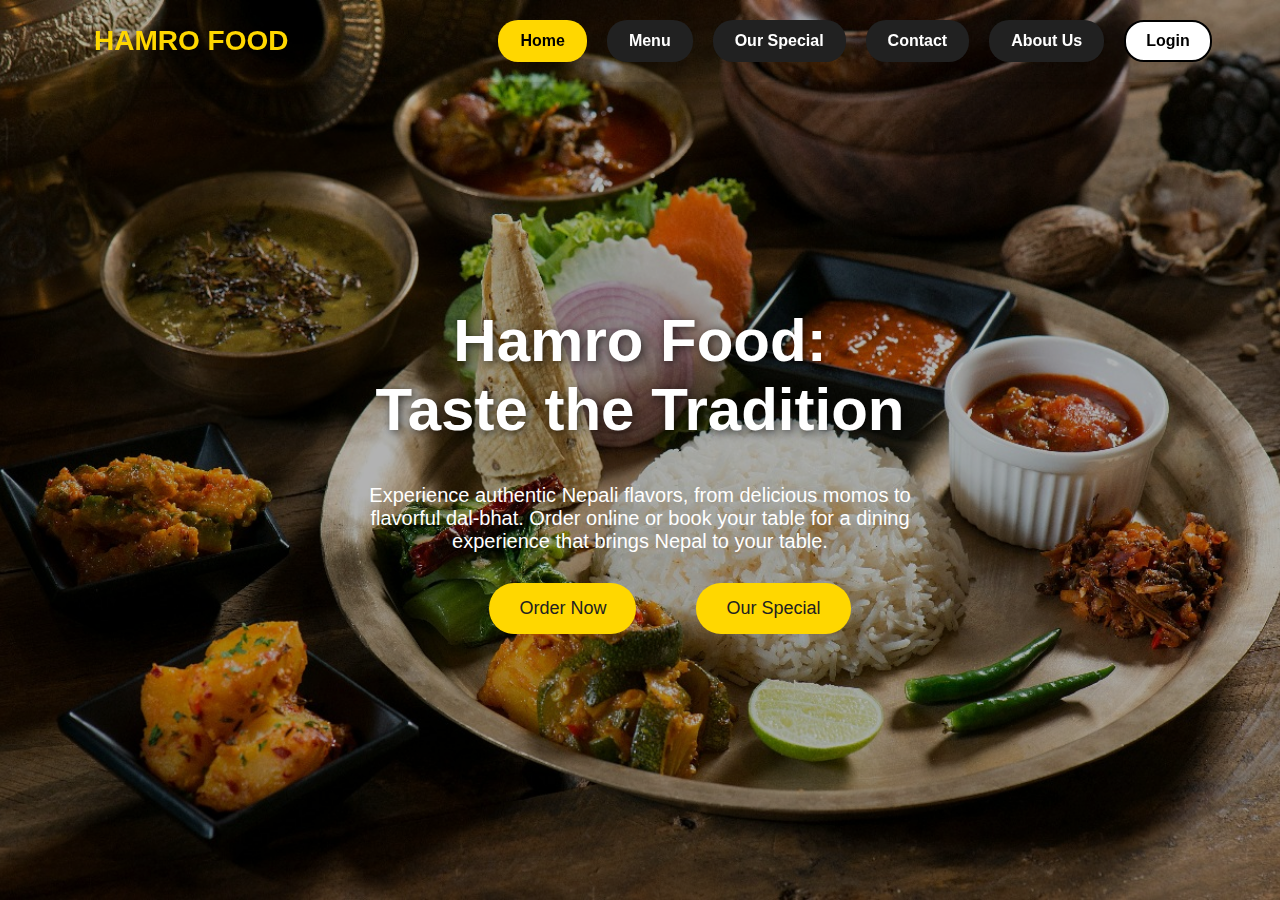
<file: index.html>
<!DOCTYPE html>
<html lang="en">
<head>
    <meta charset="UTF-8">
    <meta name="viewport" content="width=device-width, initial-scale=1.0">
    <title>Hamro Food</title>
    <link rel="stylesheet" href="style.css">
    <style>
        .active {
            background: gold;
            color: black;
        }
    </style>
</head>
<body>
    <div id="container">
        <!-- Navigation Bar -->
        <header>
            <div class="logo">Hamro Food</div>
            <nav>
                <ul>
                    <li><button id="menuBtn" class="active" onclick="location.href='index.html'">Home</button></li>
                    <li><button onclick="location.href='menu.html'">Menu</button></li>
                    <li><button onclick="location.href='our_special.html'">Our Special</button></li>
                    <li><button onclick="location.href='contact.html'">Contact</button></li>
                    <li><button onclick="location.href='#signup'">About Us</button></li>
                    <li><button class="login-btn" onclick="location.href='login.html'">Login</button></li>
                </ul>
            </nav>
        </header>

        <!-- Hero Section -->
        <section class="hero" id="home">
            <h1>Hamro Food: <br> Taste the Tradition</h1>
            <p>
                Experience authentic Nepali flavors, from delicious momos to flavorful dal-bhat.
                Order online or book your table for a dining experience that brings Nepal to your table.
            </p>
            <div class="buttons">
                <button onclick="location.href='menu.html'">Order Now</button>
                <button onclick="location.href='our_special.html'">Our Special</button>
            </div>
        </section>
    </div>
    
</body>
</html>
</file>
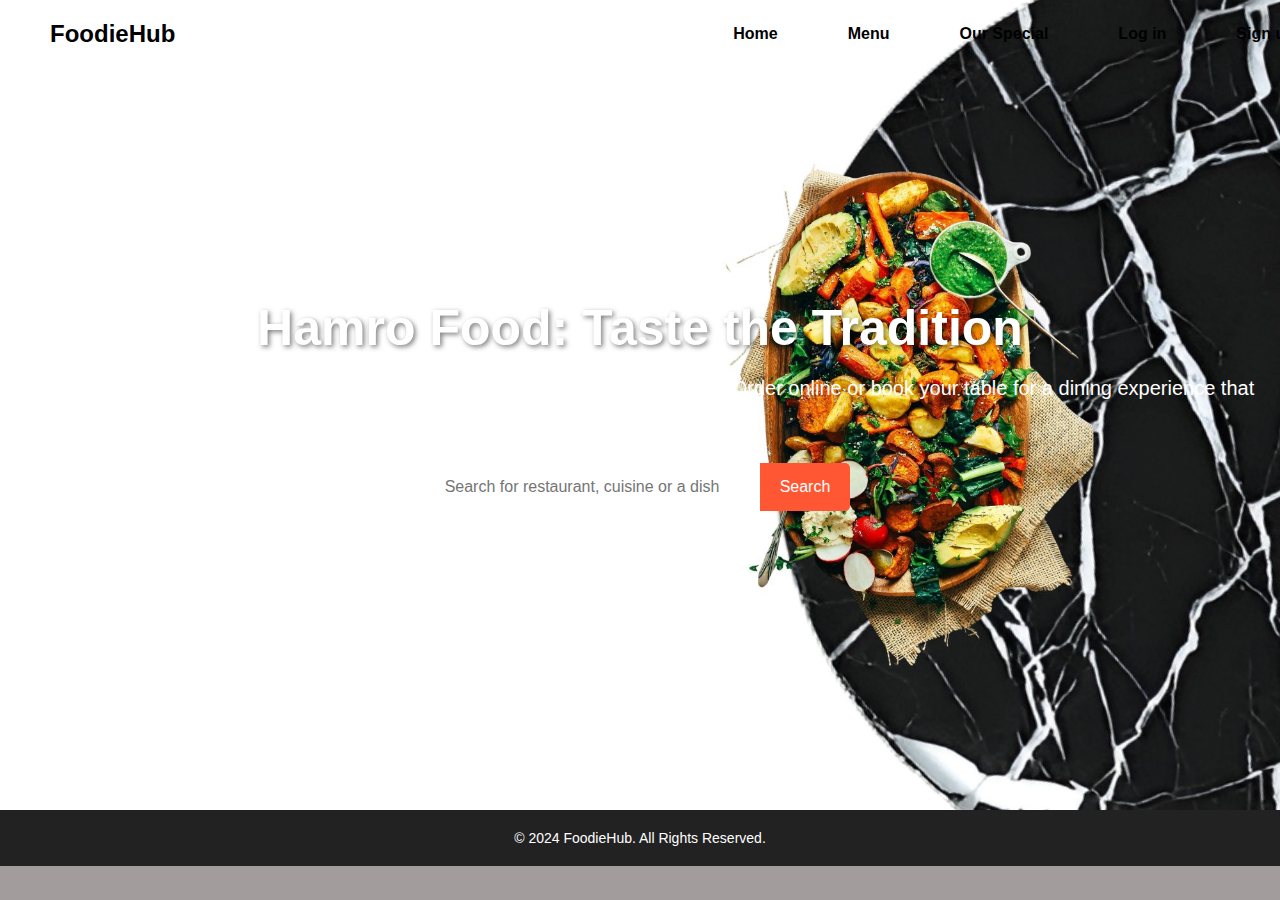
<file: delete.html>
<!DOCTYPE html>
<html lang="en">
<head>
    <meta charset="UTF-8">
    <meta name="viewport" content="width=device-width, initial-scale=1.0">
    <title>Online Food Ordering</title>
    <style>
        body {
            margin: 0;
            font-family: Arial, sans-serif;
            background-color: #a29c9c;
        }

        header {
            position: absolute;
            top: 0;
            left: 0;
            width: 100%;
            display: flex;
            justify-content: space-between;
            align-items: center;
            padding: 20px 50px;
            z-index: 1000;
        }

        header .logo {
            font-size: 24px;
            font-weight: bold;
            color: rgb(0, 0, 0);
        }

        header nav ul {
            list-style: none;
            margin: 0;
            padding: 0;
            display: flex;
        }

        header nav ul li {
            margin: 0 15px;
        }

        header nav ul li a {
            text-decoration: none;
            color: rgb(0, 0, 0);
            font-weight: bold;
            padding: 10px 20px;
            border-radius: 20px;
            transition: 0.3s;
        }

        header nav ul li a:hover {
            background: rgba(255, 255, 255, 0.4);
        }

        .hero {
            position: relative;
            height: 90vh;
            color: white;
            display: flex;
            flex-direction: column;
            justify-content: center;
            align-items: center;
            text-align: center;
        }

        .hero::before {
            content: '';
            position: absolute;
            top: 0;
            left: 0;
            width: 100%;
            height: 100%;
            background-image: url('hi.jpg');
            background-size: cover;
            background-position: center;
           
            z-index: -1;
        }



        .hero h1 {
            font-size: 50px;
            margin: 0;
            text-shadow: 2px 2px 5px rgba(0, 0, 0, 0.5);
        }

        .hero p {
            font-size: 20px;
            margin: 20px 0;
        }

        .search-bar {
            margin-top: 20px;
            display: flex;
            align-items: center;
            justify-content: center;
        }

        .search-bar input[type="text"] {
            padding: 15px;
            width: 300px;
            border: none;
            border-radius: 5px 0 0 5px;
            font-size: 16px;
            outline: none;
        }

        .search-bar button {
            padding: 15px 20px;
            background-color: #ff5733;
            color: white;
            border: none;
            border-radius: 0 5px 5px 0;
            cursor: pointer;
            font-size: 16px;
            transition: 0.3s;
        }

        .search-bar button:hover {
            background-color: #c44b28;
        }

        footer {
            background-color: #222;
            color: white;
            text-align: center;
            padding: 20px 0;
        }

        footer p {
            margin: 0;
            font-size: 14px;
        }
    </style>
</head>
<body>

<header>
    <div class="logo">FoodieHub</div>
    <nav>
        <ul>
            <li><a href="#">Home</a></li>
            <li><a href="#">Menu</a></li>
            <li><a href="#">Our Special</a></li>
            <li><a href="#">Log in</a></li>
            <li><a href="#">Sign up</a></li>
        </ul>
    </nav>
</header>

<div class="hero">
    <h1>Hamro Food: Taste the Tradition</h1>
        <p>Experience authentic Nepali flavors, from delicious momos to flavorful dal-bhat.
             Order online or book your table for a dining experience that brings Nepal to your
              table.</p>
    <div class="search-bar">
        <input type="text" placeholder="Search for restaurant, cuisine or a dish">
        <button>Search</button>
    </div>
</div>

<footer>
    <p>&copy; 2024 FoodieHub. All Rights Reserved.</p>
</footer>

</body>
</html>
</file>
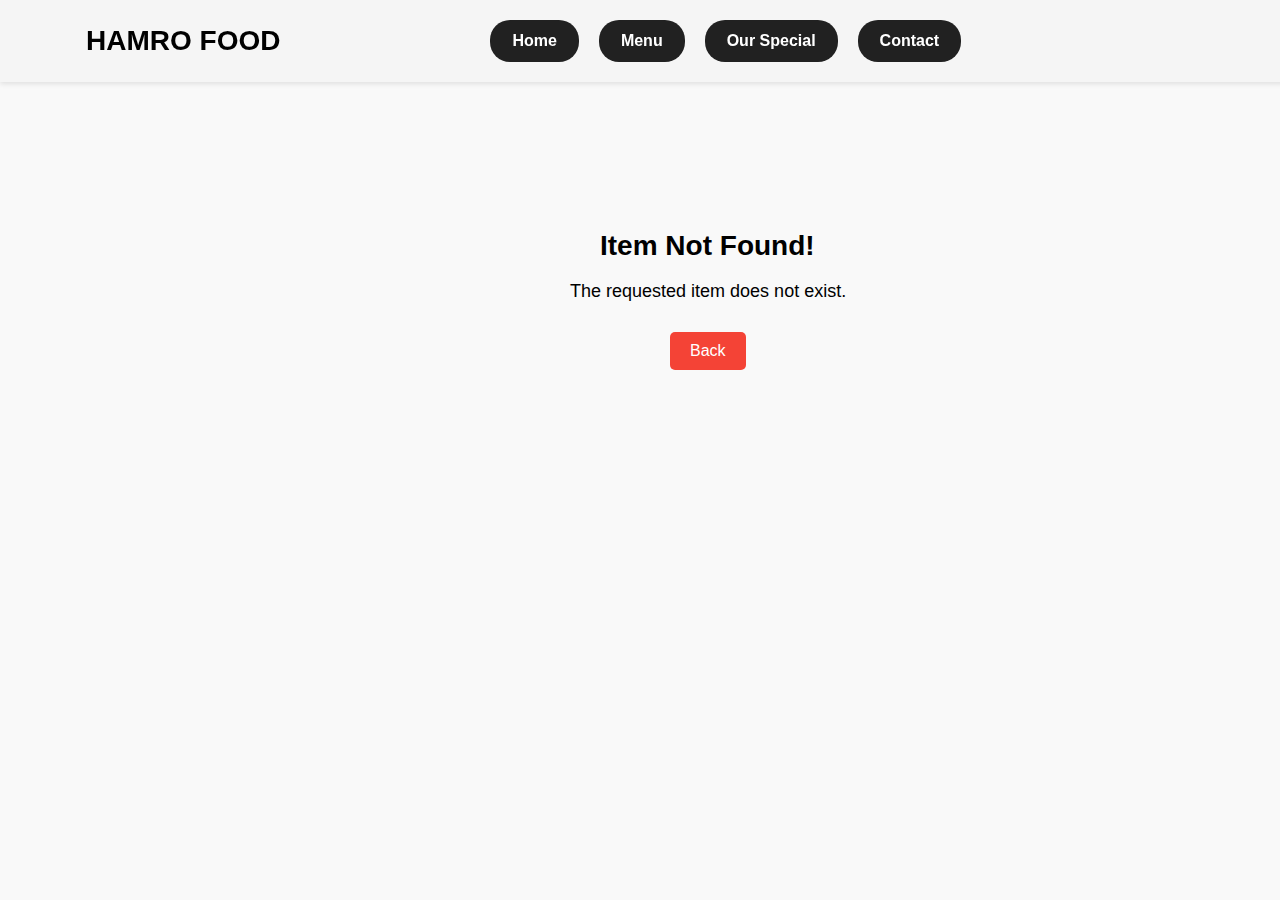
<file: description.html>
<!DOCTYPE html>
<html lang="en">
<head>
    <meta charset="UTF-8">
    <meta name="viewport" content="width=device-width, initial-scale=1.0">
    <title>Restaurant Description</title>
    <link rel="stylesheet" href="menu.css">
    <style>
        h1 {
            font-size: 28px;
            margin-top: 0px;
            padding-top: 230px;
            padding-left: 600px;
        }
        p {
            font-size: 18px;
            margin: 10px 0;
            padding-left: 570px;
        }
        button.back {
            margin-top: 20px;
            margin-left: 670px;
            padding: 10px 20px;
            font-size: 16px;
            background-color: #f44336;
            color: white;
            border: none;
            border-radius: 5px;
            cursor: pointer;
            transition: background-color 0.3s;
        }
        button.back:hover {
            background-color: #d32f2f;
        }
    </style>
</head>
<body>
    <header>
        <div class="logo">Hamro Food</div>
        <nav>
            <ul>
                <li><button onclick="location.href='index.html'">Home</button></li>
                <li><button onclick="location.href='menu.html'">Menu</button></li>
                <li><button onclick="location.href='our_special.html'">Our Special</button></li>
                <li><button onclick="location.href='contact.html'">Contact</button></li>
            </ul>
        </nav>
    </header>
    <main>
        <h1>Item Not Found!</h1>
        <p>The requested item does not exist.</p>
        <button class="back" onclick="goBack()">Back</button>
    </main>
    <script>
        function goBack() {
            window.history.back();
        }
    </script>
</body>
</html>
</file>
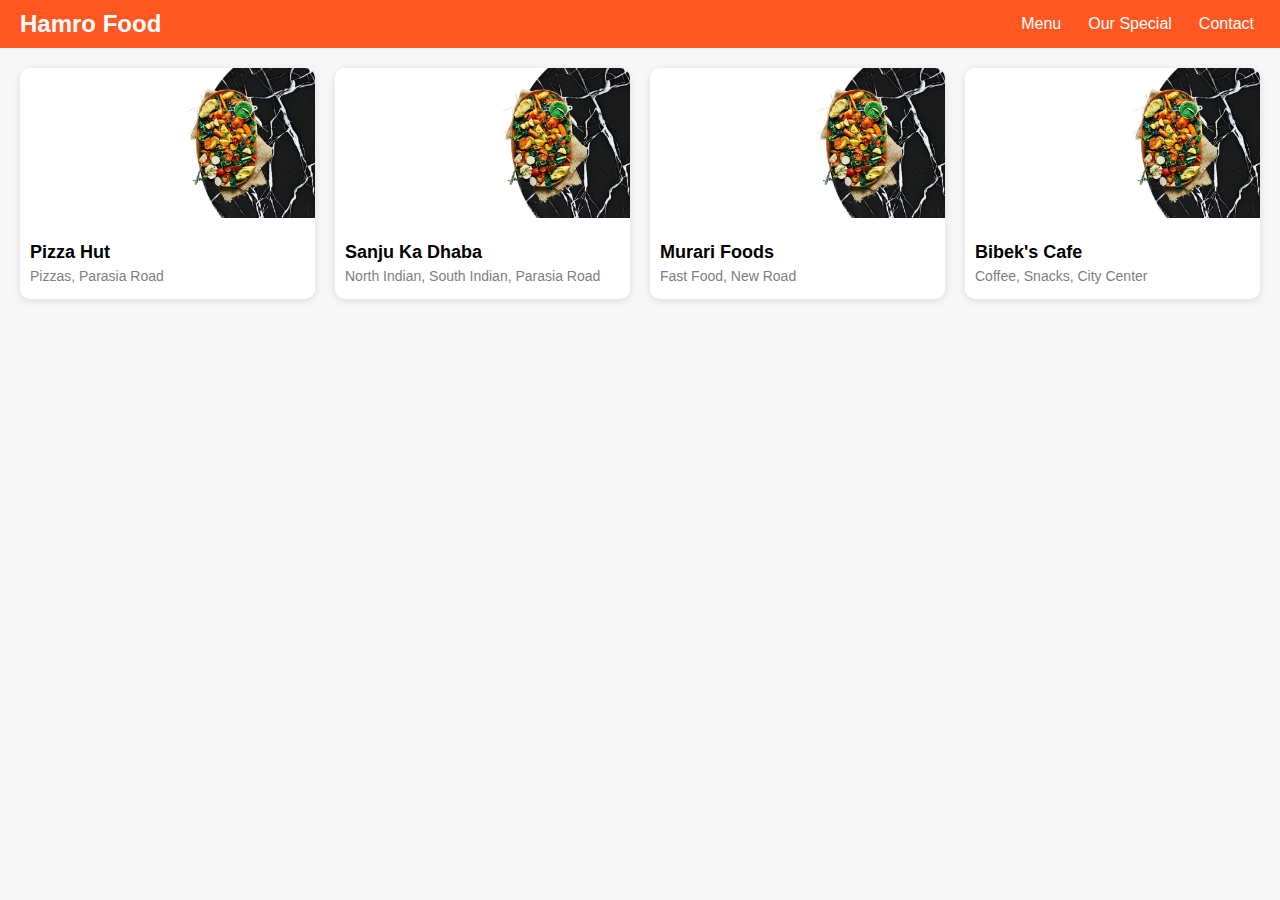
<file: eg.html>
<!DOCTYPE html>
<html lang="en">
<head>
    <meta charset="UTF-8">
    <meta name="viewport" content="width=device-width, initial-scale=1.0">
    <title>Menu - Hamro Food</title>
    <style>
        /* General Styles */
        body {
            font-family: Arial, sans-serif;
            margin: 0;
            padding: 0;
            background-color: #f7f7f7;
        }

        header {
            display: flex;
            justify-content: space-between;
            align-items: center;
            padding: 10px 20px;
            background-color: #ff5722;
            color: white;
        }

        header .logo {
            font-size: 24px;
            font-weight: bold;
        }

        nav ul {
            list-style: none;
            display: flex;
            gap: 15px;
            margin: 0;
            padding: 0;
        }

        nav ul li button {
            background: none;
            border: none;
            color: white;
            font-size: 16px;
            cursor: pointer;
        }

        nav ul li button:hover {
            text-decoration: underline;
        }

        .restaurants {
            display: grid;
            grid-template-columns: repeat(auto-fit, minmax(250px, 1fr));
            gap: 20px;
            padding: 20px;
        }

        .restaurant-card {
            background-color: white;
            border-radius: 10px;
            box-shadow: 0 2px 8px rgba(0, 0, 0, 0.1);
            overflow: hidden;
            transition: transform 0.3s ease;
            cursor: pointer;
            text-decoration: none; /* Remove underline */
        }

        .restaurant-card:hover {
            transform: scale(1.05);
        }

        .restaurant-card img {
            width: 100%;
            height: 150px;
            object-fit: cover;
        }

        .restaurant-info {
            padding: 10px;
        }

        .restaurant-info h3 {
            margin: 10px 0 5px;
            font-size: 18px;
        }

        .restaurant-info p {
            margin: 5px 0;
            font-size: 14px;
            color: gray;
        }

        .highlight {
            background-color: yellow;
            animation: highlightAnimation 1s ease-in-out;
        }

        @keyframes highlightAnimation {
            from {
                background-color: yellow;
            }
            to {
                background-color: transparent;
            }
        }
    </style>
</head>
<body>
    <header>
        <div class="logo">
            Hamro Food
        </div>
        <nav>
            <ul>
                <li><button onclick="location.href='menu.html'">Menu</button></li>
                <li><button onclick="location.href='#special'">Our Special</button></li>
                <li><button onclick="location.href='#contact'">Contact</button></li>
            </ul>
        </nav>
    </header>

    <div class="restaurants">
        <!-- Restaurant Cards with Links -->
        <div class="restaurant-card" onclick="window.location.href='food-details.html?restaurant=PizzaHut'">
            <img src="hi.jpg" alt="Pizza Hut">
            <div class="restaurant-info">
                <h3>Pizza Hut</h3>
                <p>Pizzas, Parasia Road</p>
            </div>
        </div>

        <div class="restaurant-card" onclick="window.location.href='food-details.html?restaurant=SanjuKaDhaba'">
            <img src="hi.jpg" alt="Sanju Ka Dhaba">
            <div class="restaurant-info">
                <h3>Sanju Ka Dhaba</h3>
                <p>North Indian, South Indian, Parasia Road</p>
            </div>
        </div>

        <div class="restaurant-card" onclick="window.location.href='food-details.html?restaurant=MurariFoods'">
            <img src="hi.jpg" alt="Murari Foods">
            <div class="restaurant-info">
                <h3>Murari Foods</h3>
                <p>Fast Food, New Road</p>
            </div>
        </div>

        <div class="restaurant-card" onclick="window.location.href='food-details.html?restaurant=BibeksCafe'">
            <img src="hi.jpg" alt="Bibek's Cafe">
            <div class="restaurant-info">
                <h3>Bibek's Cafe</h3>
                <p>Coffee, Snacks, City Center</p>
            </div>
        </div>
    </div>
</body>
</html>
</file>
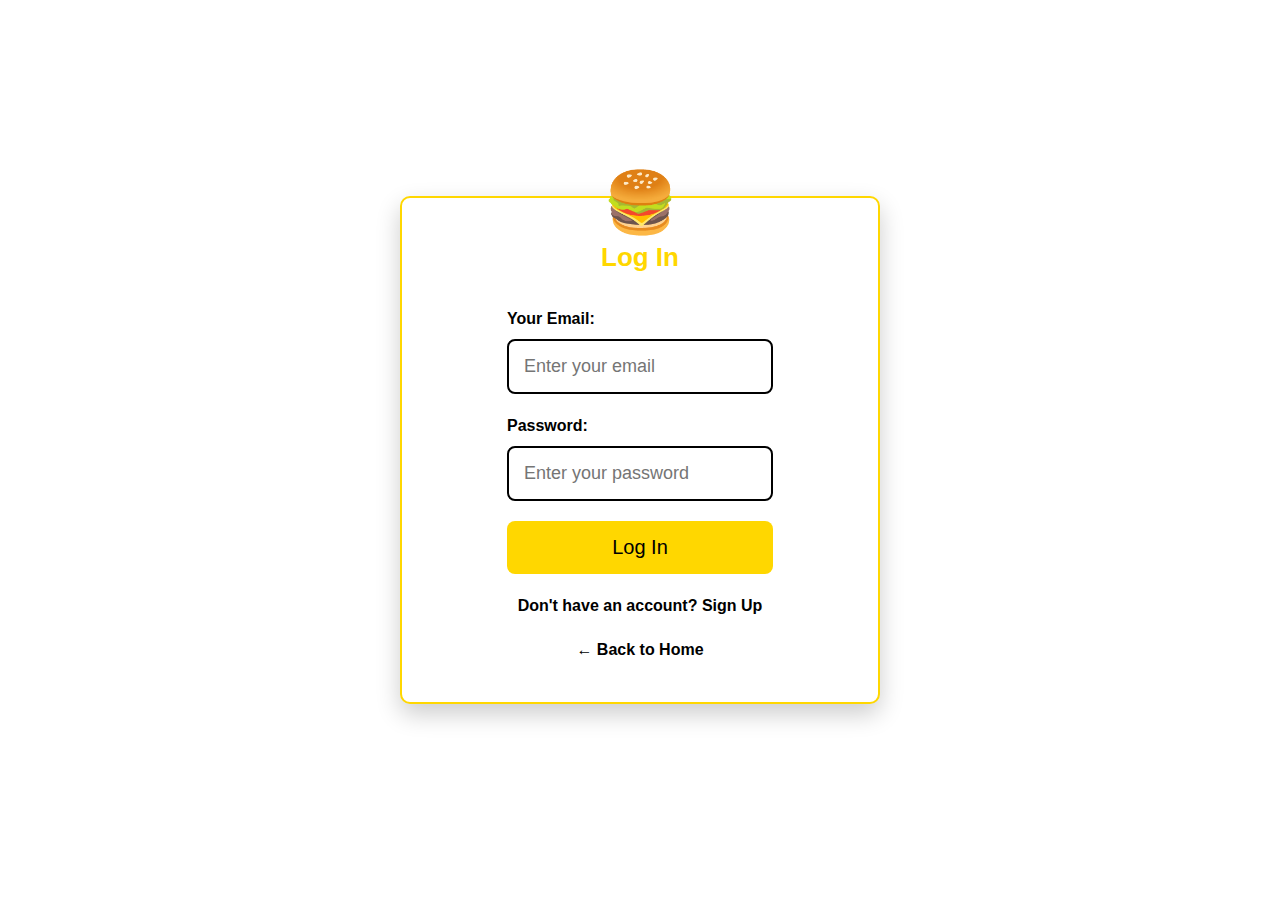
<file: login.html>
<!DOCTYPE html>
<html lang="en">
<head>
  <meta charset="UTF-8">
  <meta name="viewport" content="width=device-width, initial-scale=1.0">
  <title>Login and Sign Up</title>
  <style>
    * {
      margin: 0;
      padding: 0;
      box-sizing: border-box;
      font-family: 'Arial', sans-serif;
    }
    body {
      background-color: #fff;
      color: #333;
      display: flex;
      justify-content: center;
      align-items: center;
      min-height: 100vh;
      font-size: 16px;
      line-height: 1.5;
    }
    .form-container {
      width: 480px;
      padding: 40px;
      background-color: #fff;
      box-shadow: 0 10px 25px rgba(0, 0, 0, 0.2);
      display: flex;
      flex-direction: column;
      justify-content: center;
      align-items: center;
      border: 2px solid gold;
      transition: all 0.3s ease-in-out;
      border-radius: 10px;
      position: relative;
    }
    .form-container h2 {
      margin-bottom: 30px;
      font-size: 26px;
      color: gold;
      text-align: center;
    }
    .form-group {
      width: 100%;
      margin-bottom: 20px;
    }
    .form-group label {
      display: block;
      font-size: 16px;
      font-weight: bold;
      color: #000;
      margin-bottom: 8px;
    }
    .form-group input {
      width: 100%;
      padding: 15px;
      border: 2px solid #000;
      border-radius: 8px;
      font-size: 18px;
      color: #000;
      background-color: #fff;
      transition: border-color 0.3s ease-in-out;
    }
    .form-group input:focus {
      border-color: gold;
      outline: none;
    }
    .submit-btn {
      width: 100%;
      padding: 15px;
      background-color: gold;
      color: #000;
      border: none;
      border-radius: 8px;
      font-size: 20px;
      cursor: pointer;
      transition: background-color 0.3s ease;
    }
    .submit-btn:hover {
      background-color: #d4af37;
    }
    .sign-up-link, .back-btn {
      margin-top: 20px;
      font-size: 16px;
      color: black;
      text-align: center;
      font-weight: bold;
    }
    .sign-up-link a, .back-btn a {
      color: black;
      text-decoration: none;
    }
    .sign-up-link a:hover, .back-btn a:hover {
      text-decoration: underline;
    }
    .food-symbol {
      position: absolute;
      font-size: 60px;
      z-index: 10;
    }
    .food-symbol.top {
      top: -40px;
      left: 50%;
      transform: translateX(-50%);
    }
  </style>
</head>
<body>

  <!-- Log In Form -->
  <div class="form-container" id="log-in-form">
    <div class="food-symbol top">🍔</div>
    <h2>Log In</h2>
    <form action="index.html" method="get">
      <div class="form-group">
        <label for="login-email">Your Email:</label>
        <input type="email" id="login-email" name="email" placeholder="Enter your email" required>
      </div>
      <div class="form-group">
        <label for="login-password">Password:</label>
        <input type="password" id="login-password" name="password" placeholder="Enter your password" required>
      </div>
      <button type="submit" class="submit-btn">Log In</button>
    </form>
    <div class="sign-up-link">
      <p>Don't have an account? <a href="javascript:void(0);" onclick="toggleForms()">Sign Up</a></p>
    </div>
    <div class="back-btn">
      <a href="index.html">← Back to Home</a>
    </div>
  </div>

  <!-- Sign Up Form -->
  <div class="form-container" id="sign-up-form" style="display: none;">
    <div class="food-symbol top">🍔</div>
    <h2>Sign Up</h2>
    <form action="index.html" method="get">
      <div class="form-group">
        <label for="username">Username:</label>
        <input type="text" id="username" name="username" placeholder="Enter your username" required>
      </div>
      <div class="form-group">
        <label for="sign-up-email">Your Email:</label>
        <input type="email" id="sign-up-email" name="email" placeholder="Enter your email" required>
      </div>
      <div class="form-group">
        <label for="password">Password:</label>
        <input type="password" id="password" name="password" placeholder="Create a password" required>
      </div>
      <button type="submit" class="submit-btn">Sign Up</button>
    </form>
    <div class="sign-up-link">
      <p>Already have an account? <a href="javascript:void(0);" onclick="toggleForms()">Log In</a></p>
    </div>
    <div class="back-btn">
      <a href="index.html">← Back to Home</a>
    </div>
  </div>

  <script>
    function toggleForms() {
      const logInForm = document.getElementById('log-in-form');
      const signUpForm = document.getElementById('sign-up-form');

      if (logInForm.style.display === 'none') {
        logInForm.style.display = 'block';
        signUpForm.style.display = 'none';
      } else {
        logInForm.style.display = 'none';
        signUpForm.style.display = 'block';
      }
    }
  </script>

</body>
</html>
</file>
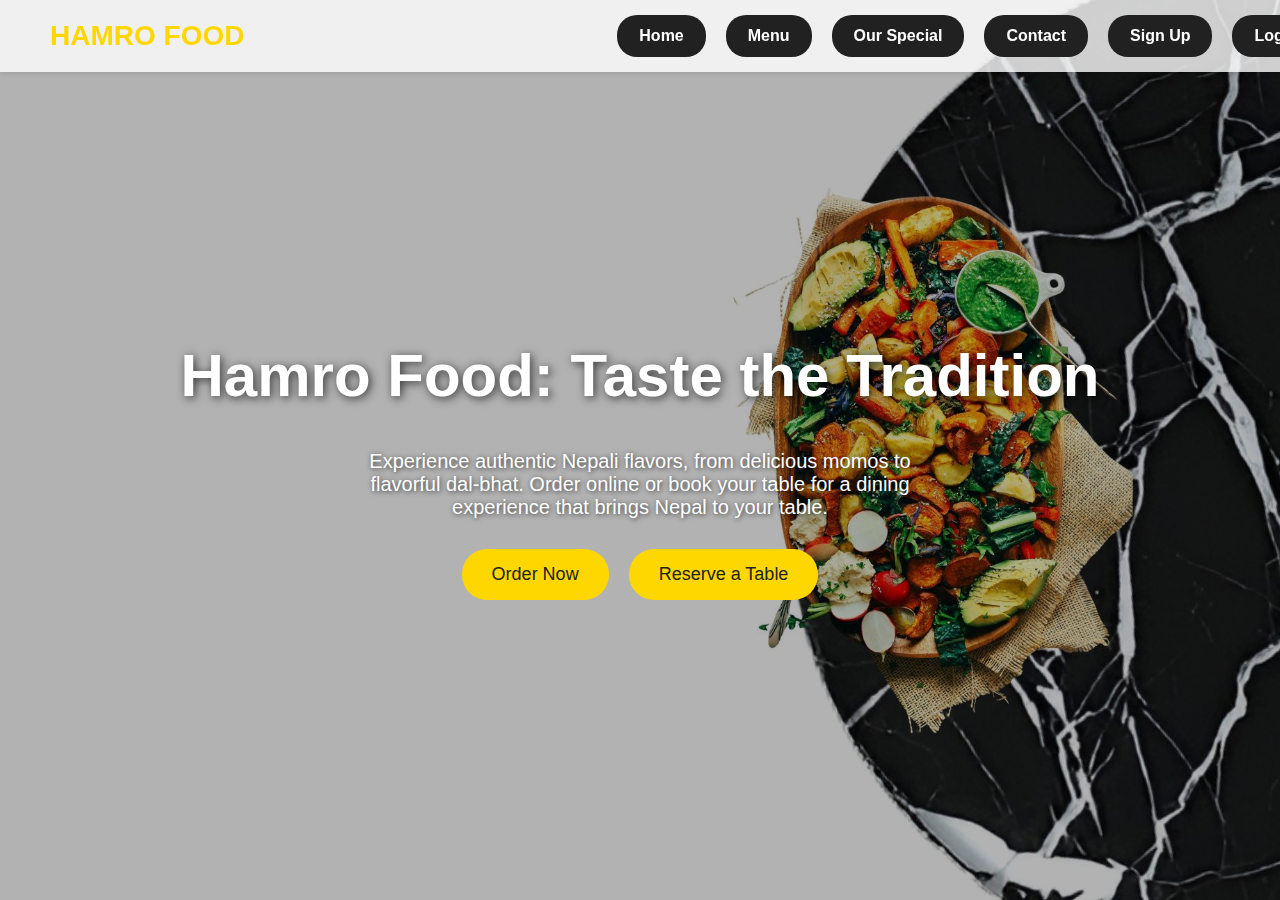
<file: new.html>
<!DOCTYPE html>
<html lang="en">
<head>
    <meta charset="UTF-8">
    <meta name="viewport" content="width=device-width, initial-scale=1.0">
    <title>Hamro Food</title>
    <style>
        /* General Styles */
        body {
            font-family: 'Arial', sans-serif;
            margin: 0;
            padding: 0;
            background-color: #f4f4f4;
        }

        /* Navigation Bar */
        header {
            position: fixed;
            top: 0;
            left: 0;
            width: 100%;
            display: flex;
            justify-content: space-between;
            align-items: center;
            padding: 15px 50px;
            background: rgba(255, 255, 255, 0.8); /* Slight transparency */
            box-shadow: 0 2px 5px rgba(0, 0, 0, 0.1);
            z-index: 1000;
        }

        header .logo {
            font-size: 28px;
            font-weight: bold;
            color: #FFD700; /* Gold */
            text-transform: uppercase;
        }

        header nav ul {
            list-style: none;
            margin: 0;
            padding: 0;
            display: flex;
        }

        header nav ul li {
            margin: 0 10px;
        }

        header nav ul li button {
            padding: 10px 20px;
            border: 2px solid transparent;
            border-radius: 20px;
            background: #212121; /* Charcoal Black */
            color: white;
            font-size: 16px;
            font-weight: bold;
            cursor: pointer;
            transition: all 0.3s;
        }

        header nav ul li button:hover {
            background: #FFD700; /* Gold */
            color: #212121; /* Charcoal Black */
            border: 2px solid #FFD700;
        }

        /* Hero Section */
        .hero {
            position: relative;
            height: 100vh;
            display: flex;
            flex-direction: column;
            justify-content: center;
            align-items: center;
            text-align: center;
            color: white;
            overflow: hidden;
        }

        .hero::before {
            content: '';
            position: absolute;
            top: 0;
            left: 0;
            width: 100%;
            height: 100%;
            background-image: url('hi.jpg'); /* Replace with your image */
            background-size: cover;
            background-position: center;
            filter: brightness(0.7); /* Dim the background for better readability */
            z-index: -1;
        }

        .hero h1 {
            font-size: 60px;
            font-weight: bold;
            margin-bottom: 20px;
            text-shadow: 2px 2px 10px rgba(0, 0, 0, 0.7);
        }

        .hero p {
            font-size: 20px;
            margin-bottom: 30px;
            max-width: 600px;
            text-shadow: 1px 1px 5px rgba(0, 0, 0, 0.7);
        }

        .hero .buttons {
            display: flex;
            gap: 20px;
        }

        .hero .buttons button {
            background: #FFD700; /* Gold */
            color: #212121; /* Charcoal Black */
            padding: 15px 30px;
            font-size: 18px;
            border: none;
            border-radius: 25px;
            cursor: pointer;
            transition: transform 0.3s, background 0.3s;
        }

        .hero .buttons button:hover {
            background: #212121; /* Charcoal Black */
            color: #FFD700; /* Gold */
            transform: scale(1.1);
        }

        /* Links and Buttons */
        a {
            text-decoration: none;
            color: #FFD700; /* Gold */
            transition: color 0.3s;
        }

        a:hover {
            color: #FF8C00; /* Orange-Gold */
        }
    </style>
</head>
<body>
    <div id="container">
        <!-- Navigation Bar -->
        <header>
            <div class="logo">Hamro Food</div>
            <nav>
                <ul>
                    <li><button onclick="location.href='#home'">Home</button></li>
                    <li><button onclick="location.href='#menu'">Menu</button></li>
                    <li><button onclick="location.href='#special'">Our Special</button></li>
                    <li><button onclick="location.href='#contact'">Contact</button></li>
                    <li><button onclick="location.href='#signup'">Sign Up</button></li>
                    <li><button onclick="location.href='#login'">Login</button></li>
                </ul>
            </nav>
        </header>

        <!-- Hero Section -->
        <section class="hero" id="home">
            <h1>Hamro Food: Taste the Tradition</h1>
            <p>
                Experience authentic Nepali flavors, from delicious momos to flavorful dal-bhat.
                Order online or book your table for a dining experience that brings Nepal to your table.
            </p>
            <div class="buttons">
                <button onclick="location.href='#order'">Order Now</button>
                <button onclick="location.href='#reserve'">Reserve a Table</button>
            </div>
        </section>
    </div>
</body>
</html>
</file>
<file: style.css>
/* General Styles */
body {
  font-family: 'Arial', sans-serif;
  margin: 0;
  padding: 0;
  background-color: #f4f4f4;
}

/* Navigation Bar */
header {
  position: fixed;
  width: 100%;
  display: flex;
  align-items: center;
  padding-left: 94px;
  padding-right: 100%;
  padding-top: 20px;
  padding-bottom: 20px;
  box-shadow: 0 2px 5px rgba(0, 0, 0, 0.1);
  z-index: 1000;
}

header .logo {
  font-size: 28px;
  font-weight: bold;
  color: gold; /* Gold */
  text-transform: uppercase;
  margin-right: 200px
}

header nav ul {
  list-style: none;
  margin: 0;
  padding: 0;
  display: flex;
}

header nav ul li {
  margin: 0 10px;
}

header nav ul li button {
  padding: 10px 20px;
  border: 2px solid transparent;
  border-radius: 20px;
  background: #212121; /* Charcoal Black */
  color: white;
  font-size: 16px;
  font-weight: bold;
  cursor: pointer;
  transition: all 0.3s;
}

header nav ul li button:hover {
  background: #FFD700; /* Gold */
  color: #212121; /* Charcoal Black */
  border: 2px solid #FFD700;
}
/* Login Button */
header nav ul li button.login-btn {
  background: #ffffff; /* Gold */
  color: rgb(0, 0, 0);
  border: 2px solid black;
}

header nav ul li button.login-btn:hover {
  background:gold;
  color: #000000; /* Gold */
}

/* Hero Section */
.hero {
  padding-left: 100px;
  padding-right: 100px;
  position: relative;
  height: 100vh;
  display: flex;
  flex-direction: column;
  justify-content: center;
  align-items: center;
  text-align: center;
  color: white;
  overflow: hidden;
}

.hero::before {
  content: '';
  position: absolute;
  top: 0;
  left: 0;
  width: 100%;
  height: 100%;
  background-image: url('an.jpg'); /* Replace with your image */
  background-size: cover;
  background-position: center;
  filter: brightness(0.7); /* Dim the background for better readability */
  z-index: -1;

}

.hero h1 {
  margin-right: 0%;
  align-items: left;
  font-size: 60px;
  font-weight: bold;
  margin-bottom: 20px;
  text-shadow: 2px 2px 10px rgba(0, 0, 0, 0.7);
}

.hero p {
  font-size: 20px;
  margin-bottom: 30px;
  max-width: 600px;
  
}

.hero .buttons {
  display: flex;
  margin-left: 0px;
}

.hero .buttons button {
  background: #FFD700; /* Gold */
  color: #212121; /* Charcoal Black */
  padding: 15px 30px;
  margin-left: 60px;
  font-size: 18px;
  border: none;
  border-radius: 25px;
  cursor: pointer;
  transition: transform 0.3s, background 0.3s;
}

.hero .buttons button:hover {
  background: #212121; /* Charcoal Black */
  color: #FFD700; /* Gold */
  transform: scale(1.1);
}

/* Links and Buttons */
a {
  text-decoration: none;
  color: #FFD700; /* Gold */
  transition: color 0.3s;
}

a:hover {
  color: #FF8C00; /* Orange-Gold */
}
</file>
<file: menu.css>
/* General Styles */
body {
  font-family: Arial, sans-serif;
  margin: 0;
  padding: 0;
  background-color: #f9f9f9;
}

/* Header */
header {
  position: fixed;
  width: 100%;
  display: flex;
  align-items: center;
  padding-left: 86px;
  padding-right: 100%;
  padding-top: 20px;
  padding-bottom: 20px;
  box-shadow: 0 2px 5px rgba(0, 0, 0, 0.1);
  z-index: 1000;
  background-color:whitesmoke ;
}

header .logo {
  font-size: 28px;
  font-weight: bold;
  color: black; /* Gold */
  text-transform: uppercase;
  margin-right: 200px
}

header nav ul {
  list-style: none;
  margin: 0;
  padding: 0;
  display: flex;
}

header nav ul li {
  margin: 0 10px;
}

header nav ul li button {
  padding: 10px 20px;
  border: 2px solid transparent;
  border-radius: 20px;
  background: #212121; /* Charcoal Black */
  color: white;
  font-size: 16px;
  font-weight: bold;
  cursor: pointer;
  transition: all 0.3s;
}

header nav ul li button:hover {
  background: #FFD700; /* Gold */
  color: #212121; /* Charcoal Black */
  border: 2px solid #FFD700;
}

/* Filters Section */
.filters {
  display: flex;
  justify-content: center;
  align-items: center;
  padding-top: 30px;
  margin-top: 0px;

}

.filters button {
  margin-top: 80px;
  margin-bottom: 10px;
  margin-left: 10px;
  padding: 10px 20px;
  border: none;
  border-radius: 20px;
  background-color: #e6e6e6;
  font-size: 14px;
  cursor: pointer;
  transition: background 0.3s, color 0.3s;
}

.filters button:hover {
  background-color: #FFD700;
  color: #212121;
}

/* Restaurant Grid */
.restaurants {
  display: grid;
  grid-template-columns: repeat(auto-fit, minmax(300px, 1fr));
  gap: 20px;
  padding-left: 100px;
  padding-right: 100px;
  padding-top: 20px;
  padding-bottom: 20px;
}

.restaurant-card {
  background-color: #fff;
  border-radius: 10px;
  overflow: hidden;
  box-shadow: 0 4px 6px rgba(0, 0, 0, 0.1);
  transition: transform 0.3s;
  text-decoration: none;
}

.restaurant-card:hover {
  transform: scale(1.03);
}

.restaurant-card img {
  width: 100%;
  height: 200px;
  object-fit: cover;
}

.restaurant-info {
  padding: 15px;
}

.restaurant-info h3 {
  margin: 5px 0;
  font-size: 18px;

}

.restaurant-info p {
  margin: 5px 0;
  font-size: 14px;
  color: #666;
}

.rating {
   position: absolute;
  top: 15px;
  left: 15px;
  background-color: #FFD700;
  color: #000000;
  font-size: 14px;
  padding: 5px 10px;
  border-radius: 5px; 
 
}

.offer {
  color: green;
  font-size: 14px;
  margin-top: 10px;
}

/* Highlighted search result */
.highlight {
  background-color: yellow;
  animation: highlightAnimation 1s ease-in-out;
}

@keyframes highlightAnimation {
  from {
      background-color: yellow;
  }
  to {
      background-color: transparent;
  }
}

.search-bar {
  display: flex;
  align-items: center;
  gap: 10px;
  background-color: white;
  border: 2px solid gold;
  border-radius: 30px;
  padding-left: 10px;
  padding-top: 2px;
  padding-right: 2px;
  padding-bottom: 2px;
}

.search-bar input {
  border: none;
  outline: none;
  font-size: 16px;
  flex: 1;
}

.search-bar button {
  background-color: gold;
  color: rgb(0, 0, 0);
  border: none;
  border-radius: 20px;
  padding: 10px 20px;
  cursor: pointer;
  font-size: 16px;
  transition: background-color 0.3s ease;
}

.search-bar button:hover {
  background-color: goldenrod;
}
</file>
